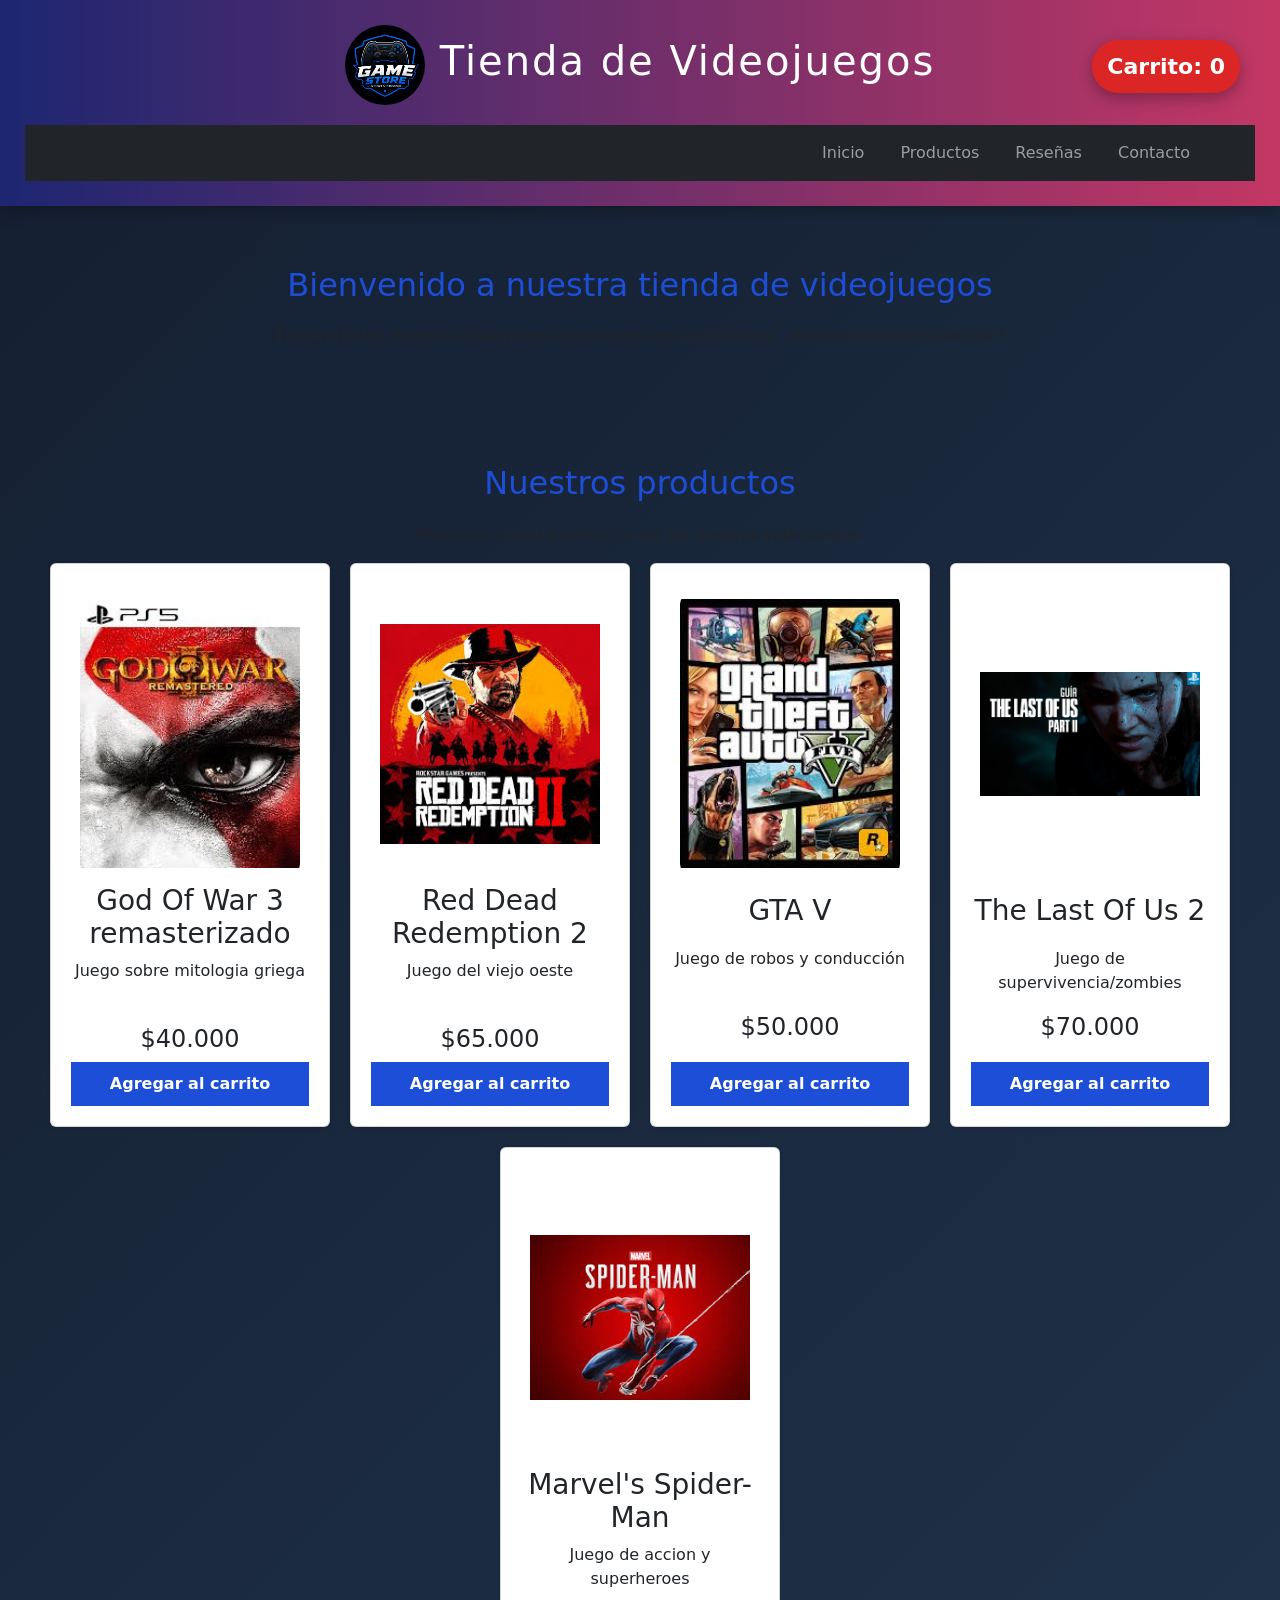
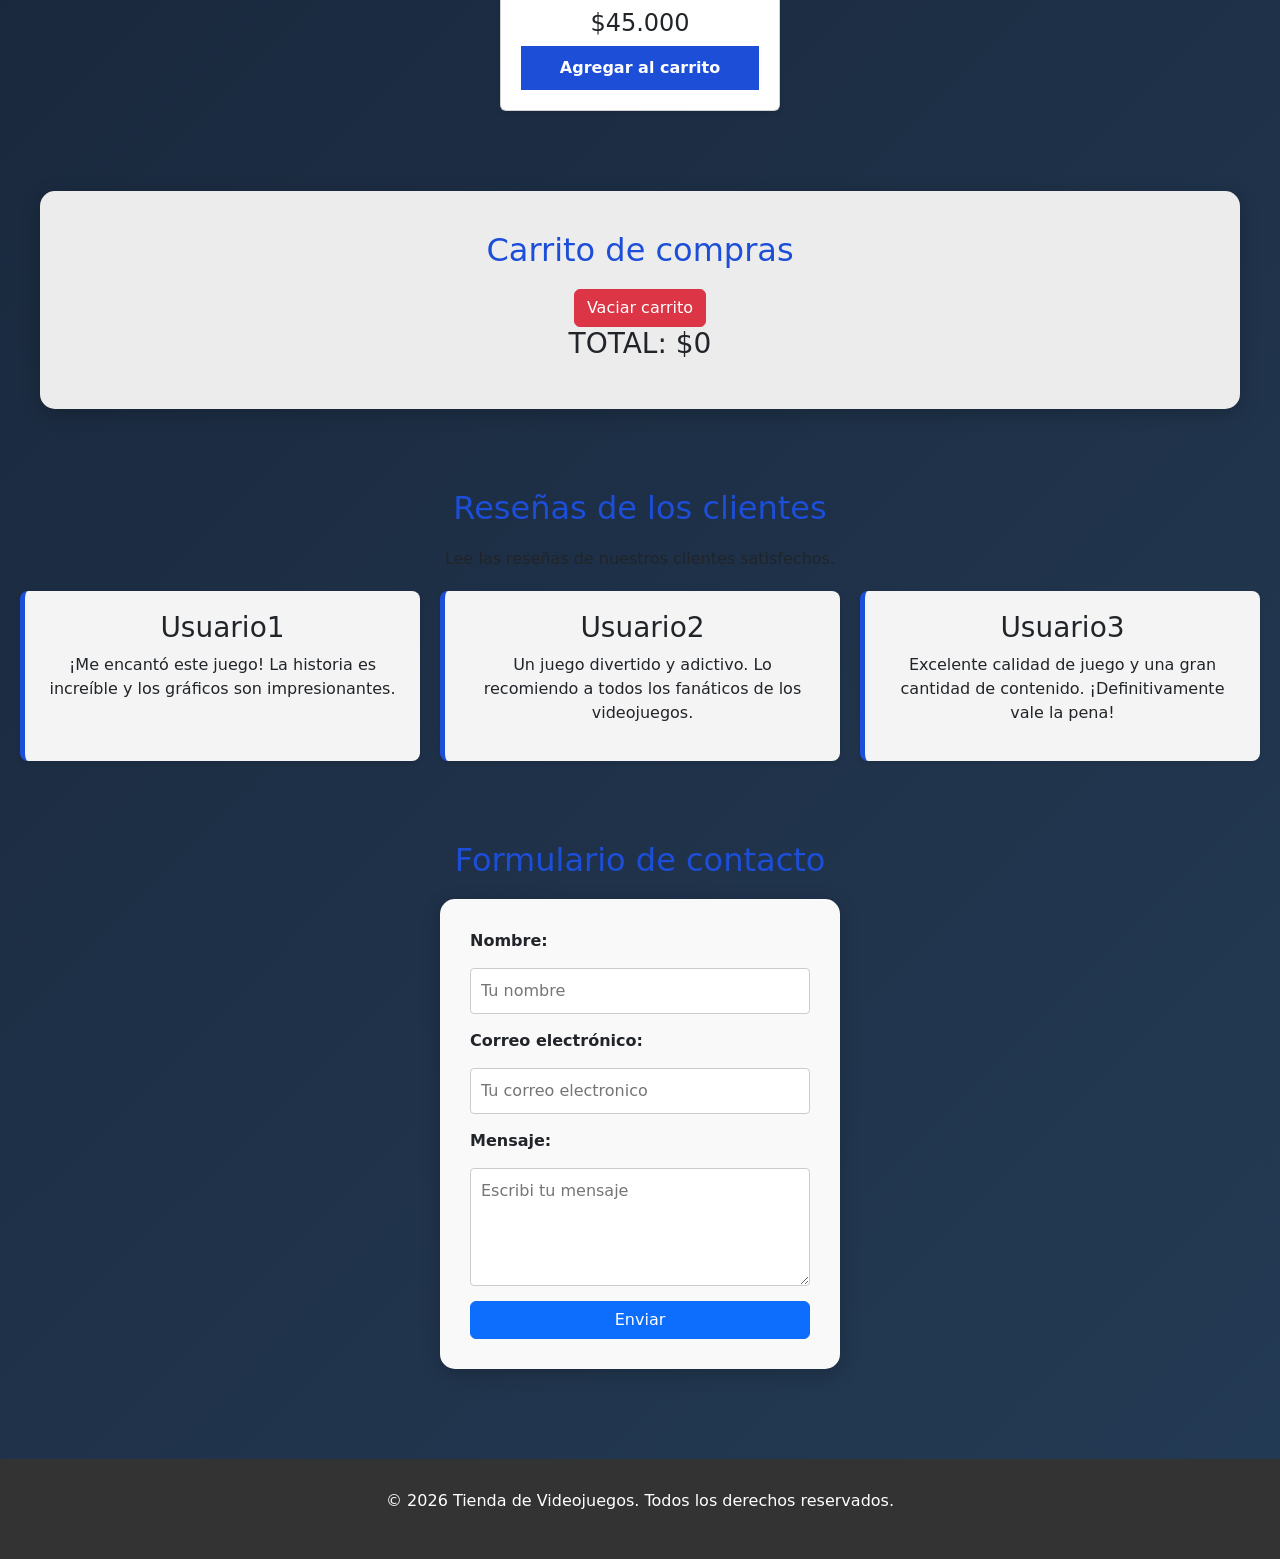
<file: index.html>
<!DOCTYPE html>
<html lang="en">
<head>
    <meta charset="UTF-8">
    <meta name="viewport" content="width=device-width, initial-scale=1.0">
    <title>tienda de videojuegos</title>

    <meta name="description"
    content="Tienda online de videojuegos">

    <meta name="keywords"
    content="videojuegos, playstation, pc, xbox">

    <meta name="author"
    content="Alex Ballester">

    <link rel="preconnect" href="https://fonts.googleapis.com">
    <link rel="preconnect" href="https://fonts.gstatic.com" crossorigin>
    <link href="https://fonts.googleapis.com/css2?family=Poppins:wght@400;700&display=swap" rel="stylesheet">
    <link rel="stylesheet" href="./css/styles.css">
    <link href="https://cdn.jsdelivr.net/npm/bootstrap@5.3.8/dist/css/bootstrap.min.css" rel="stylesheet">
</head>
<body>
    <header>
        <div class="logo">
            <img src="./img/logo tienda de videojuegos.png" alt="Logo de la tienda">
            <h1>Tienda de Videojuegos</h1>
        </div>
    <nav class="navbar navbar-expand-lg navbar-dark bg-dark">
       <div class="container">
        <ul class="navbar-nav ms-auto">
            <li class="nav-item">
                <a class="nav-link" href="#inicio">Inicio</a>
            </li>
            <li class="nav-item">
                <a class="nav-link" href="#productos">Productos</a>
            </li>
            <li class="nav-item">
                <a class="nav-link" href="#resenias">Reseñas</a>
            </li>
            <li class="nav-item">
                <a class="nav-link" href="#contacto">Contacto</a>
            </li>
        </ul>
        </div>
    </nav>
    </header>
    <main>
        <section id="inicio">
        <h2>Bienvenido a nuestra tienda de videojuegos</h2>
        <p>Encuentra los mejores videojuegos para todas las plataformas. ¡Explora nuestra colección!</p>
        </section>
            <section id="productos">
            <h2>Nuestros productos</h2>
            <p>Descubre nuestra selección de los mejores videojuegos.</p>
            <div id="contador-carrito">
                Carrito:
                <span id="cantidad-carrito">0</span>
            </div>
            <div id="cards-de-productos"></div> 
            </section>       
            <section id="carrito">
                <h2>Carrito de compras</h2>
                <button id="vaciar-carrito" class="btn btn-danger">Vaciar carrito</button>
                <div id="lista-carrito"></div>
                <h3 id="total"></h3>
            </section>
        <section id="resenias">
        <h2>Reseñas de los clientes</h2>
        <p>Lee las reseñas de nuestros clientes satisfechos.</p>
        <div class="grid-de-resenias">
            <div class="resenia">
                <h3>Usuario1</h3>
                <p>¡Me encantó este juego! La historia es increíble y los gráficos son impresionantes.</p>
            </div>
            <div class="resenia">
                <h3>Usuario2</h3>
                <p>Un juego divertido y adictivo. Lo recomiendo a todos los fanáticos de los videojuegos.</p>
            </div>
            <div class="resenia">
                <h3>Usuario3</h3>
                <p>Excelente calidad de juego y una gran cantidad de contenido. ¡Definitivamente vale la pena!</p>
            </div>
        </div>
        </section>
        <section id="contacto">
        <h2>Formulario de contacto</h2>
        <form action="https://formspree.io/f/mdapdwdv" method="POST">
            <label for="nombre">Nombre:</label>
            <input type="text" name="nombre" placeholder="Tu nombre" required>

            <label for="email">Correo electrónico:</label>
            <input type="email" name="email" placeholder="Tu correo electronico" required>

            <label for="mensaje">Mensaje:</label>
            <textarea name="mensaje" placeholder="Escribi tu mensaje" rows="4" cols="50" required></textarea>

            <button class="btn btn-primary">
            Enviar
            </button>
        </form>
        </section>
    </main>
    <footer>
        <p>&copy; 2026 Tienda de Videojuegos. Todos los derechos reservados.</p>
    </footer>  
    <script src="js/script.js"></script>
</body>
</html>
</file>
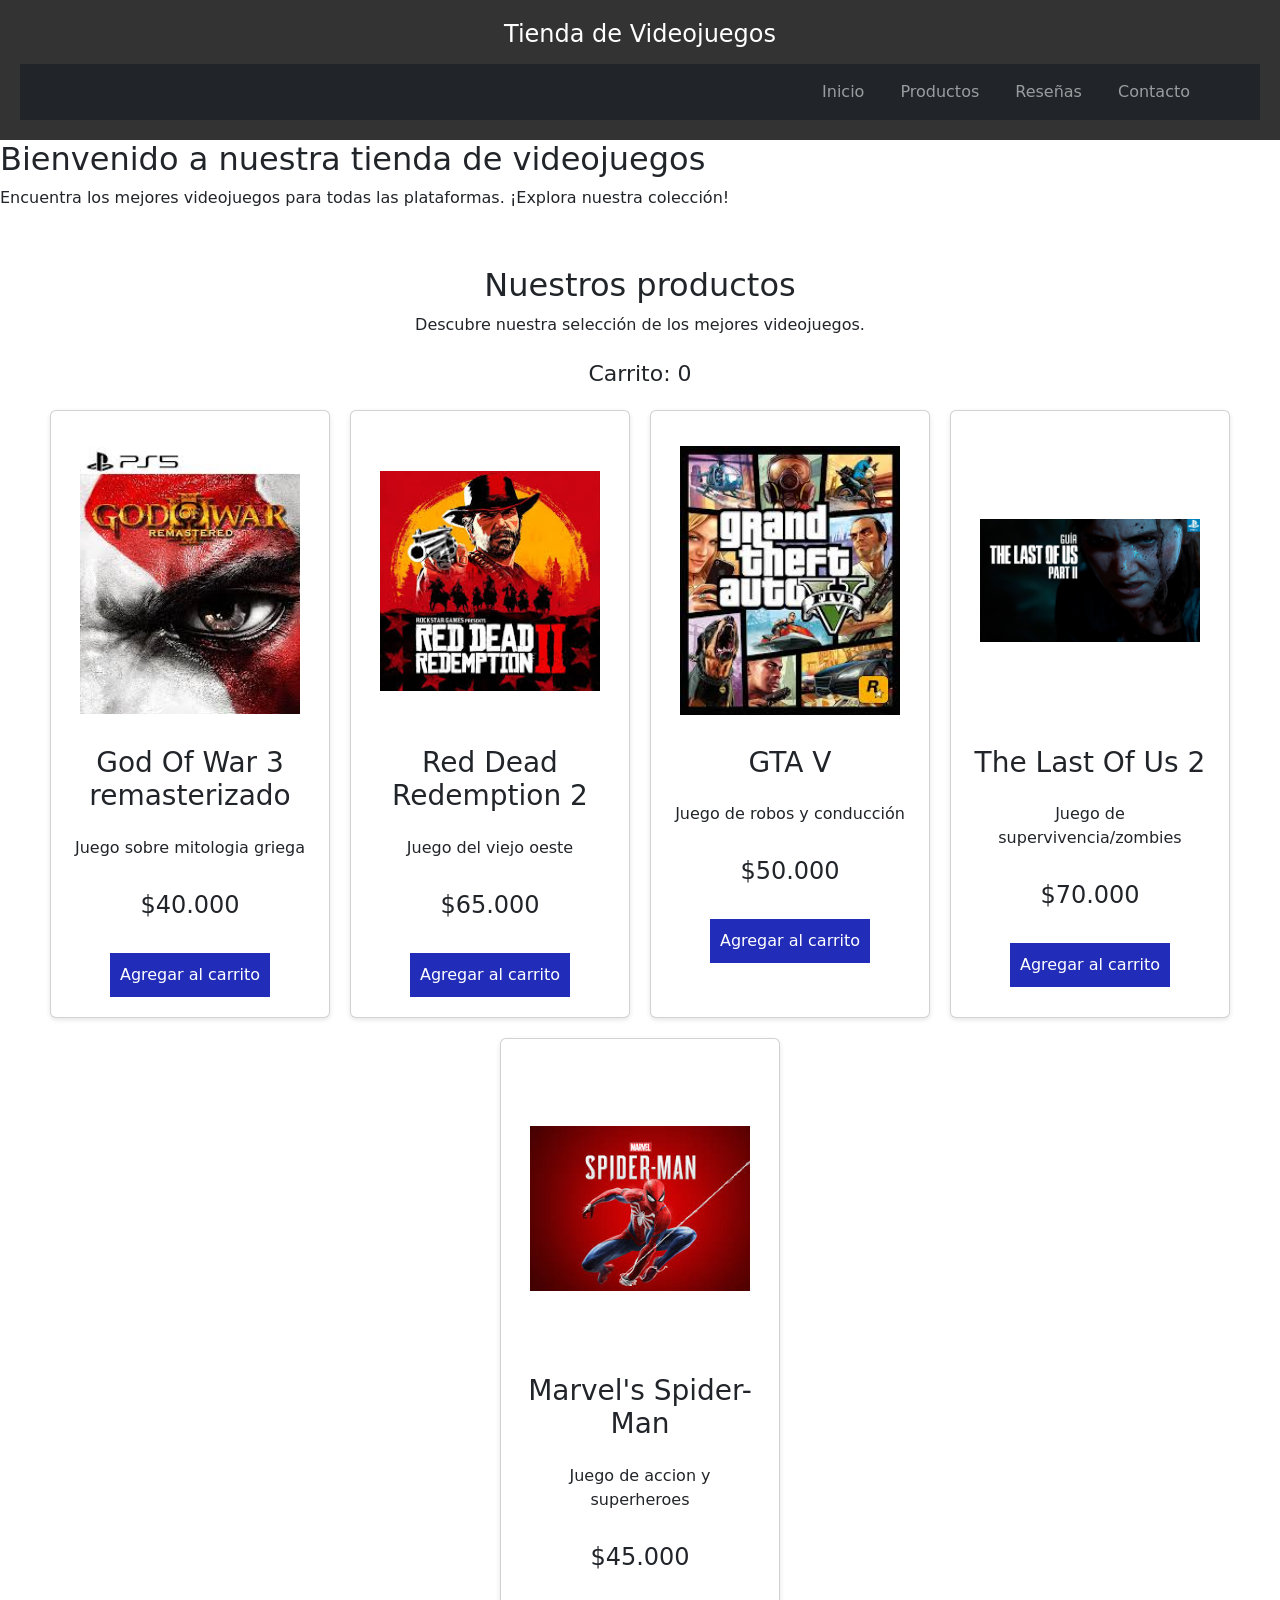
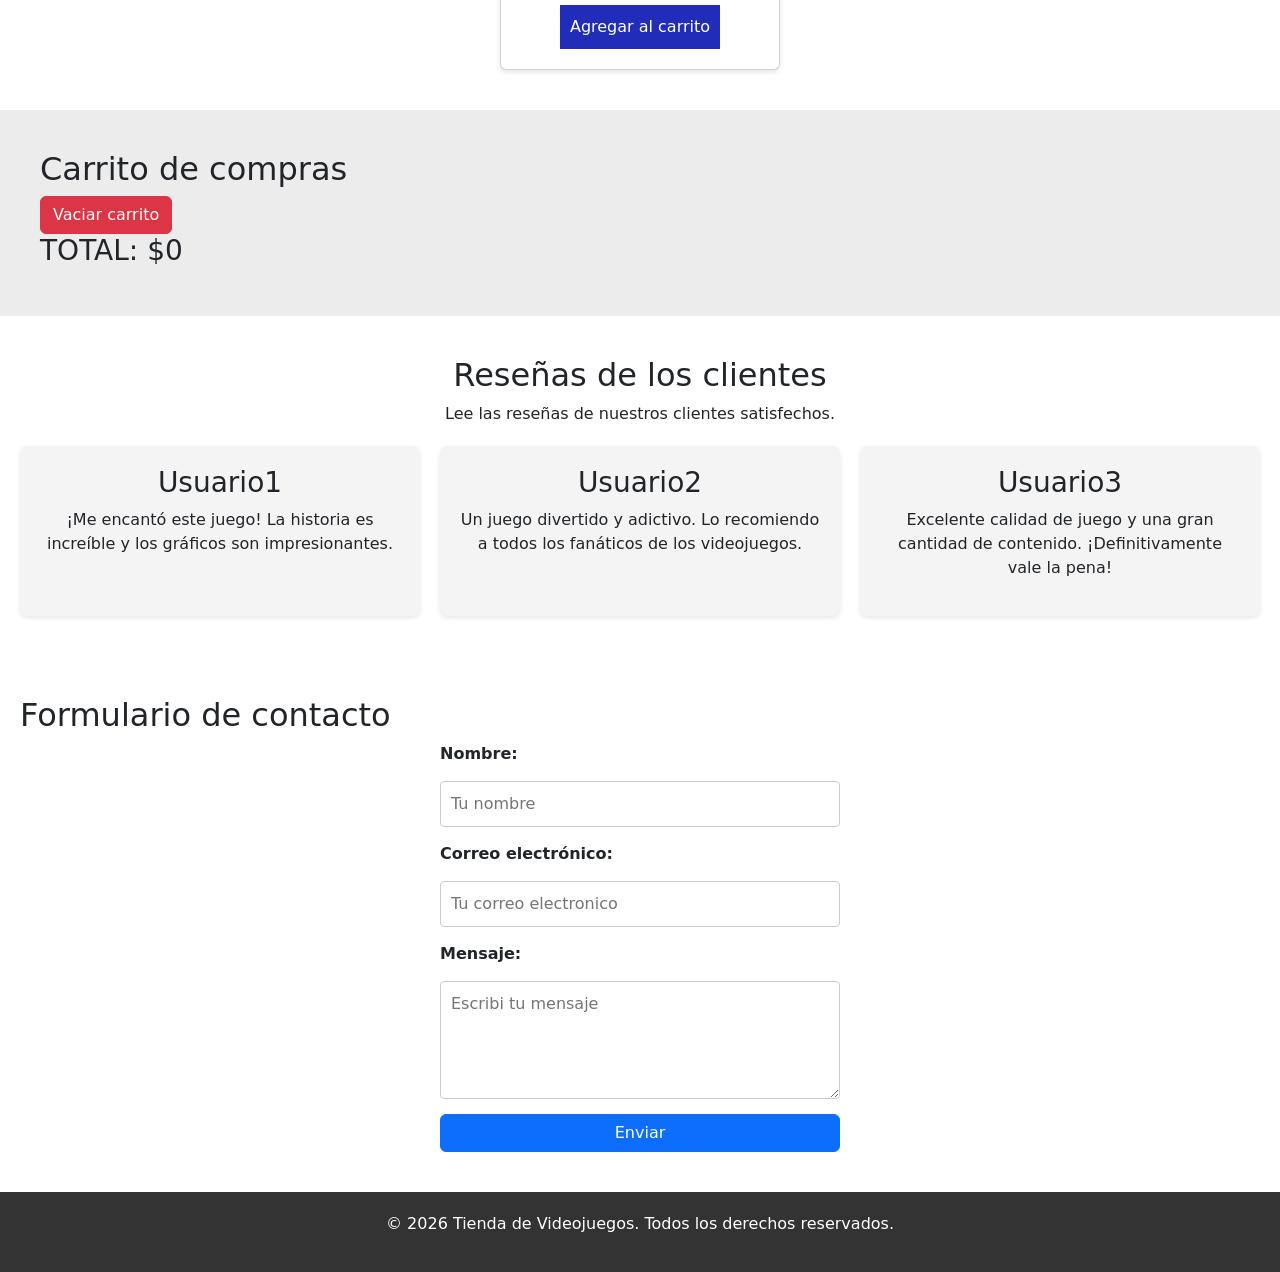
<file: tienda-de-videojuegos/index.html>
<!DOCTYPE html>
<html lang="en">
<head>
    <meta charset="UTF-8">
    <meta name="viewport" content="width=device-width, initial-scale=1.0">
    <title>tienda de videojuegos</title>

    <meta name="description"
    content="Tienda online de videojuegos">

    <meta name="keywords"
    content="videojuegos, playstation, pc, xbox">

    <meta name="author"
    content="Alex Ballester">

    <link rel="preconnect" href="https://fonts.googleapis.com">
    <link rel="preconnect" href="https://fonts.gstatic.com" crossorigin>
    <link href="https://fonts.googleapis.com/css2?family=Poppins:wght@400;700&display=swap" rel="stylesheet">
    <link rel="stylesheet" href="./css/styles.css">
    <link href="https://cdn.jsdelivr.net/npm/bootstrap@5.3.8/dist/css/bootstrap.min.css" rel="stylesheet">
</head>
<body>
    <header>
        <h1>Tienda de Videojuegos</h1>
    <nav class="navbar navbar-expand-lg navbar-dark bg-dark">
       <div class="container">
        <ul class="navbar-nav ms-auto">
            <li class="nav-item">
                <a class="nav-link" href="#inicio">Inicio</a>
            </li>
            <li class="nav-item">
                <a class="nav-link" href="#productos">Productos</a>
            </li>
            <li class="nav-item">
                <a class="nav-link" href="#resenias">Reseñas</a>
            </li>
            <li class="nav-item">
                <a class="nav-link" href="#contacto">Contacto</a>
            </li>
        </ul>
        </div>
    </nav>
    </header>
    <main>
        <section id="inicio">
        <h2>Bienvenido a nuestra tienda de videojuegos</h2>
        <p>Encuentra los mejores videojuegos para todas las plataformas. ¡Explora nuestra colección!</p>
        </section>
            <section id="productos">
            <h2>Nuestros productos</h2>
            <p>Descubre nuestra selección de los mejores videojuegos.</p>
            <div id="contador-carrito">
                Carrito:
                <span id="cantidad-carrito">0</span>
            </div>
            <div id="cards-de-productos"></div> 
            </section>       
            <section id="carrito">
                <h2>Carrito de compras</h2>
                <button id="vaciar-carrito" class="btn btn-danger">Vaciar carrito</button>
                <div id="lista-carrito"></div>
                <h3 id="total"></h3>
            </section>
        <section id="resenias">
        <h2>Reseñas de los clientes</h2>
        <p>Lee las reseñas de nuestros clientes satisfechos.</p>
        <div class="grid-de-resenias">
            <div class="resenia">
                <h3>Usuario1</h3>
                <p>¡Me encantó este juego! La historia es increíble y los gráficos son impresionantes.</p>
            </div>
            <div class="resenia">
                <h3>Usuario2</h3>
                <p>Un juego divertido y adictivo. Lo recomiendo a todos los fanáticos de los videojuegos.</p>
            </div>
            <div class="resenia">
                <h3>Usuario3</h3>
                <p>Excelente calidad de juego y una gran cantidad de contenido. ¡Definitivamente vale la pena!</p>
            </div>
        </div>
        </section>
        <section id="contacto">
        <h2>Formulario de contacto</h2>
        <form action="https://formspree.io/f/mdapdwdv" method="POST">
            <label for="nombre">Nombre:</label>
            <input type="text" name="nombre" placeholder="Tu nombre" required>

            <label for="email">Correo electrónico:</label>
            <input type="email" name="email" placeholder="Tu correo electronico" required>

            <label for="mensaje">Mensaje:</label>
            <textarea name="mensaje" placeholder="Escribi tu mensaje" rows="4" cols="50" required></textarea>

            <button class="btn btn-primary">
            Enviar
            </button>
        </form>
        </section>
    </main>
    <footer>
        <p>&copy; 2026 Tienda de Videojuegos. Todos los derechos reservados.</p>
    </footer>  
    <script src="js/script.js"></script>
</body>
</html>
</file>
<file: css/styles.css>
*{
    margin: 0;

    padding: 0;

    box-sizing: border-box;
}

body{
    font-family: 'Poppins', sans-serif;
    
    background: linear-gradient(135deg,#141e30,#243b55);
   
    color:white;
}

header{
     background: linear-gradient(90deg,#1d2671,#c33764);
    
     color:white;
   
     padding:25px;
   
     box-shadow:0 4px 15px rgba(0,0,0,.3);
}

header h1{
    font-size: 40px;

    text-align: center;

    letter-spacing: 2px;
}

nav{
    list-style: none;

    padding: 10px;

    gap: 20px;

    margin-top: 15px;
}

nav a {
    text-decoration: none;

    color: #1d4ed8;

    font-weight: bold;

    transition: color 0.3s ease;
}

nav a:hover {
    color: #ffd43b;

    transform: scale(1.1);
}

nav ul {
    list-style: none;

    display: flex;

    justify-content: center;

    gap: 20px;
}

#productos {
    padding: 40px 20px;

    text-align: center;}
    
.cards-de-productos{
    display: flex;

    flex-direction: column;

    gap: 30px;
}
    
.card {
     width: 280px;

    min-height: 500px;

    display: flex;

    flex-direction: column;

    justify-content: space-between;

    align-items: center;

    background: #f5f5f5;

    border-radius: 10px;

    padding: 20px;

    box-shadow: 0 2px 5px rgba(0,0,0,.1);
}

.card img{
    
    width:220px;
    
    height: 280px;;
    
    border-radius:10px;
    
    object-fit:contain;

    margin: 10px 0;

    transition: 0.4s;
}

.card:hover {
    transform: translateY(-10px);

    box-shadow: 0 15px 35px rgba(0,0,0,0.3);
}

.card:hover img{

    transform: scale(1.05);

    box-shadow: 0 10px 20px rgba(0,0,0,0.2);
}

.card iframe {
    border: none;

    border-radius: 8px;
}

.card h3 {
    min-height: 55px;

    display: flex;

    align-items: center;

    justify-content: center;
}

.card p{
    min-height: 50px;
}

.info-juego {
    width: 320px;

    text-align: center;
}

.info-juego img {
    width: 300px;

    height: auto;

    border-radius: 8px;
}

#resenias{
    padding: 40px 20px;

    text-align: center;
}

.grid-de-resenias{
    display: grid;

    grid-template-columns: repeat(auto-fit, minmax(300px, 1fr));

    gap: 20px;

    margin-top: 20px;
}

.resenia{
    background-color: #f4f4f4;

    padding: 20px;

    border-radius: 8px;

    box-shadow: 0 2px 5px rgba(0,0,0,0.1);

    border-left: 5px solid #1d4ed8;

    transition: 0.3s;
}

.resenia:hover {
    transform: translateY(-5px);

    box-shadow: 0 5px 15px rgba(0,0,0,0.2);
}

#contacto{
    padding: 40px 20px;
}

form {
    display: flex;

    flex-direction: column;

    gap: 15px;

    max-width: 400px;

    margin: 0 auto;

    background-color: #f9f9f9;

    padding: 30px;

    border-radius: 15px;

    box-shadow: 0 5px 20px rgba(0,0,0,0.2);
}

form label {
    text-align: left;

    width: 100%;

    font-weight: bold;
}

input, textarea {
    width: 100%;

    padding: 10px;

    border: 1px solid #ccc;

    border-radius: 4px;

    box-sizing: border-box;

    transition: 0.3s;
}

input:focus, textarea:focus {
    border-color: #1d4ed8;

    box-shadow: 0 0 5px rgba(29, 78, 216, 0.5);

    outline: none;

    border: 2px solid royalblue;
}

button {
    padding: 10px;

    background-color: #1d4ed8;

    color: white;

    border: none;

    border-radius: 8px;

    cursor: pointer;

    font-weight: bold;

    transition: 0.3s;
}

button:hover {
    background-color: #2563eb;

    transform: scale(1.05);
}

footer{
    background-color: #333;

    color: #fff;

    padding: 30px;

    text-align: center;

    margin-top: 50px;
}

@media (max-width: 768px) {

    nav ul {
        flex-direction: column;

        align-items: center;

        gap: 10px;
    }

    .card {
        flex-direction: column;

        text-align: center;
    }

    iframe {
        width: 100%;

        max-width: 100%;

        height: 250px;
    }

    .info-juego img{
        width: 100%;

        max-width: 300px;

        height: auto;
    }

    form {
        width: 100%;
    }
}

#cards-de-productos{

    display:flex;

    flex-wrap:wrap;

    justify-content:center;

    gap:20px;

}

#contador-carrito{

    font-size:22px;

    margin:20px;

    text-align:center;

    position: fixed;

    top: 20px;

    right: 20px;

    background-color: #dc2626;

    color: white;

    padding: 10px 15px;

    border-radius: 30px;

    box-shadow: 0 5px 15px rgba(0,0,0,0.3);

    font-weight: bold;

}

#carrito{

    padding:40px;

    background:#ececec;

    margin: 40px;

    box-shadow: 0 5px 20px rgba(0,0,0,0.2);             

    border-radius: 15px;

}

.agregar{
    width: 100%;

    margin-top:auto;

}

#lista-carrito div{
    background:white;

    padding:15px;

    margin-bottom:15px;

    border-radius:8px;

}

section{
    padding: 60px 30px;

    text-align: center;
}

section h2{
    font-size: 32px;

    margin-bottom: 20px;

    color: #1d4ed8;
}

.logo {
    display: flex;

    align-items: center;

    justify-content: center;

    gap: 15px;

    margin-bottom: 20px;
}

.logo img {
    width: 80px;

    height: 80px;

    border-radius: 50%;

    object-fit: cover;
}
</file>
<file: tienda-de-videojuegos/css/styles.css>
*{
    margin: 0;

    padding: 0;

    box-sizing: border-box;
}

body{
    font-family: poppins, sans-serif;

    background-color: white;
}

header{
    background-color: #333;

    color: #fff;
    
    padding: 20px;
}

header h1{
    font-size: 24px;

    text-align: center;
}

nav{
    list-style: none;

    padding: 10px;

    gap: 20px;

    margin-top: 15px;
}

nav a {
    text-decoration: none;

    color: rgb(33, 45, 184);

    font-weight: bold;
}

nav ul {
    list-style: none;

    display: flex;

    justify-content: center;

    gap: 20px;
}

#productos {
    padding: 40px 20px;

    text-align: center;}
    
.cards-de-productos{
    display: flex;

    flex-direction: column;

    gap: 30px;
}
    
.card {
    width: 280px;

    min-height: 470px;

    background:#f5f5f5;

    text-align: center;

    display: flex;

    flex-direction: column;

    align-items: center;

    gap: 15px;

    padding: 20px;

    border-radius: 10px;

    box-shadow: 0 2px 5px rgba(0,0,0,0.1);
}

.info-juego {
    width: 320px;

    text-align: center;
}

.info-juego img {
    width: 300px;

    height: auto;

    border-radius: 8px;
}

.card iframe {
    border: none;

    border-radius: 8px;
}

#resenias{
    padding: 40px 20px;

    text-align: center;
}

.grid-de-resenias{
    display: grid;

    grid-template-columns: repeat(auto-fit, minmax(300px, 1fr));

    gap: 20px;

    margin-top: 20px;
}

.resenia{
    background-color: #f4f4f4;

    padding: 20px;

    border-radius: 8px;

    box-shadow: 0 2px 5px rgba(0,0,0,0.1);
}

#contacto{
    padding: 40px 20px;
}

form {
    display: flex;

    flex-direction: column;

    gap: 15px;

    max-width: 400px;

    margin: 0 auto;
}

form label {
    text-align: left;

    width: 100%;

    font-weight: bold;
}

input, textarea {
    width: 100%;

    padding: 10px;

    border: 1px solid #ccc;

    border-radius: 4px;

    box-sizing: border-box;
}

button {
    padding: 10px;

    background-color: rgb(33, 45, 184);

    color: white;

    border: none;

    border-radius: 4px;

    cursor: pointer;
}

button:hover {
    background-color: rgb(25, 35, 150);
}

footer{
    background-color: #333;

    color: #fff;

    padding: 20px;

    text-align: center;
}

@media (max-width: 768px) {

    nav ul {
        flex-direction: column;

        align-items: center;

        gap: 10px;
    }

    .card {
        flex-direction: column;

        text-align: center;
    }

    iframe {
        width: 100%;

        max-width: 100%;

        height: 250px;
    }

    .info-juego img{
        width: 100%;

        max-width: 300px;

        height: auto;
    }

    form {
        width: 100%;
    }
}

#cards-de-productos{

    display:flex;

    flex-wrap:wrap;

    justify-content:center;

    gap:20px;

}

.card img{

    width:220px;

    height: 300px;;

    border-radius:8px;

    object-fit:contain;

}

#contador-carrito{

    font-size:22px;

    margin:20px;

    text-align:center;

}

#carrito{

    padding:40px;

    background:#ececec;

}

.agregar{

    margin-top:10px;

}

#lista-carrito div{
    background:white;

    padding:15px;

    margin-bottom:15px;

    border-radius:8px;

}
</file>
